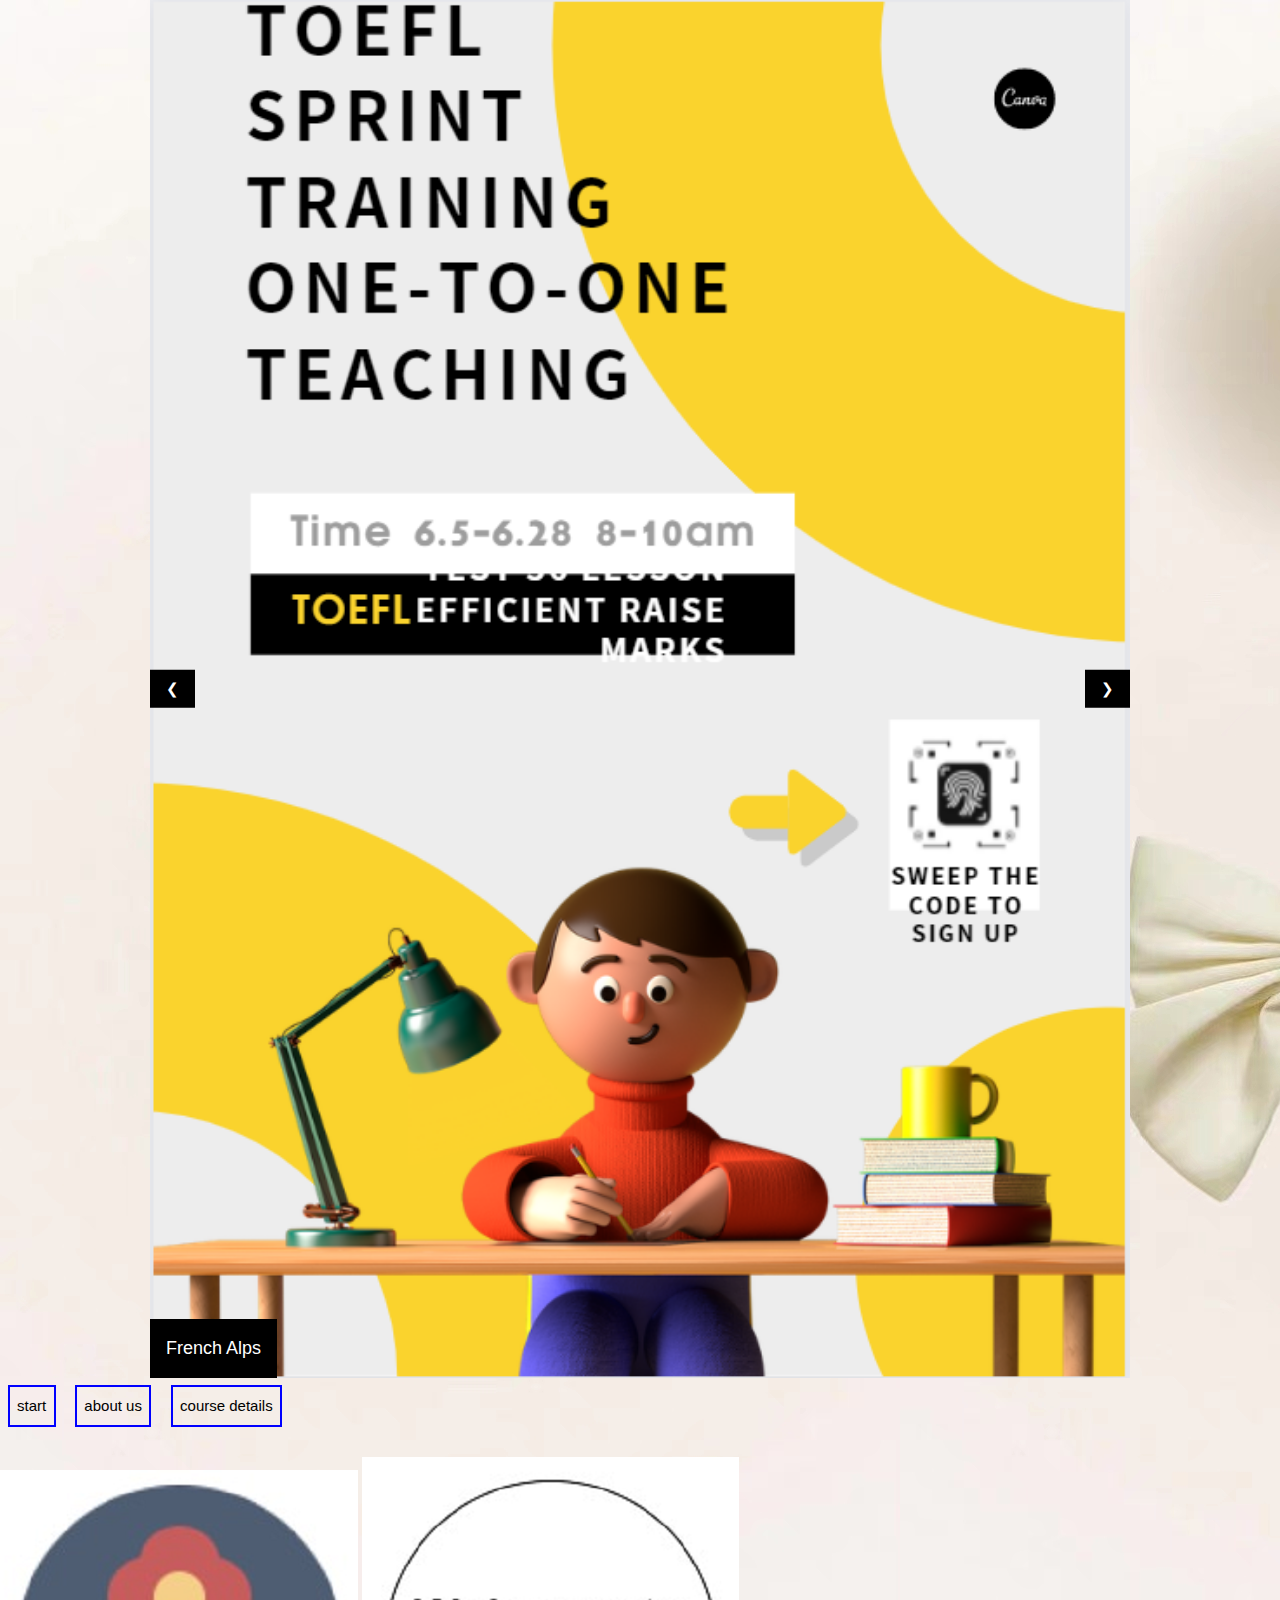
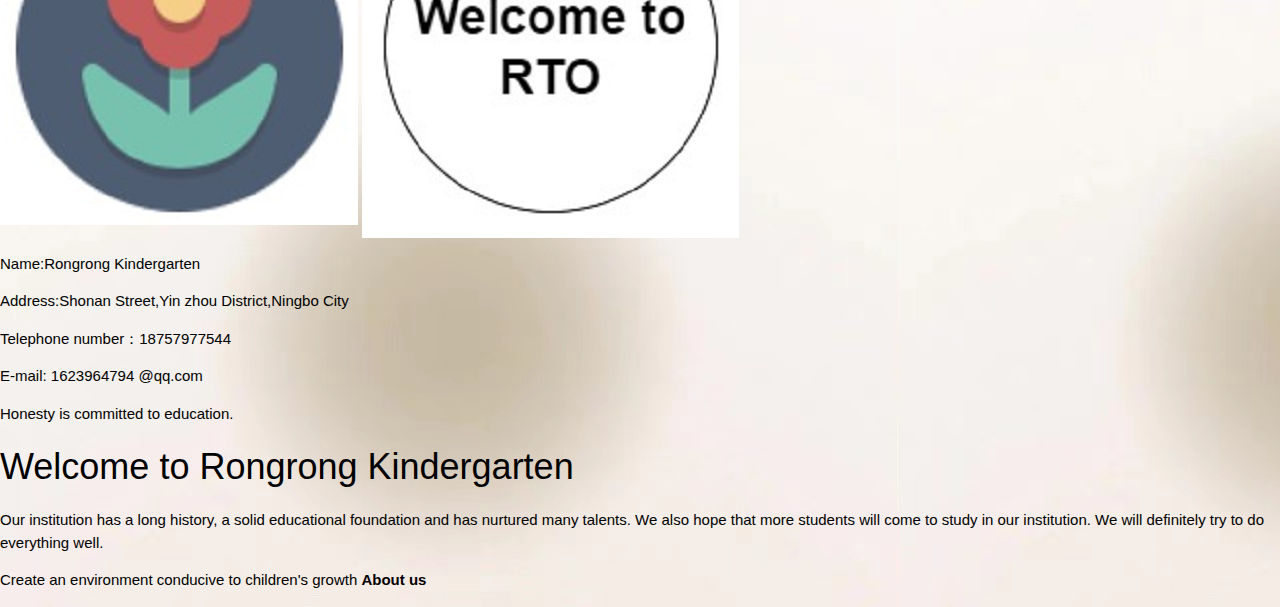
<file: index.html>
<!DOCTYPE html>
<html lang="en" >
<head>
  <meta charset="UTF-8">
  <title>CodePen - 4th April exercise 1</title>
  <link rel="stylesheet" href="./style.css">
<link rel="icon" type="image/x-icon" href="favicon.ico">
<link rel="stylesheet" href="https://www.w3schools.com/w3css/4/w3.css">
<style>
.mySlides {display:none;}
</style>
<body>



<div class="w3-content w3-display-container">

<div class="w3-display-container mySlides">
  <img src="1.png" style="width:100%">
  <div class="w3-display-bottomleft w3-large w3-container w3-padding-16 w3-black">
    French Alps
  </div>
</div>

<div class="w3-display-container mySlides">
  <img src="2.png" style="width:100%">
  <div class="w3-display-bottomright w3-large w3-container w3-padding-16 w3-black">
    Northern Lights
  </div>
</div>

<div class="w3-display-container mySlides">
  <img src="3.png" style="width:100%">
  <div class="w3-display-topleft w3-large w3-container w3-padding-16 w3-black">
    Beautiful Mountains
  </div>
</div>

<div class="w3-display-container mySlides">
  <img src="4.png" style="width:100%">
  <div class="w3-display-topright w3-large w3-container w3-padding-16 w3-black">
    The Rain Forest
  </div>
</div>

<div class="w3-display-container mySlides">
  <img src="5.png" style="width:100%">
  <div class="w3-display-middle w3-large w3-container w3-padding-16 w3-black">
    Mountains!
  </div>
</div>

<button class="w3-button w3-display-left w3-black" onclick="plusDivs(-1)">&#10094;</button>
<button class="w3-button w3-display-right w3-black" onclick="plusDivs(1)">&#10095;</button>

</div>

<script>
var slideIndex = 1;
showDivs(slideIndex);

function plusDivs(n) {
  showDivs(slideIndex += n);
}

function showDivs(n) {
  var i;
  var x = document.getElementsByClassName("mySlides");
  if (n > x.length) {slideIndex = 1}
  if (n < 1) {slideIndex = x.length}
  for (i = 0; i < x.length; i++) {
     x[i].style.display = "none";  
  }
  x[slideIndex-1].style.display = "block";  
}
</script>

</head>
<body>
<!-- partial:index.partial.html -->
<nav>
  <ul>
    
    <li><a href="index.html">start</a></li>
    <li><a href="resume.html">about us</a></li>
    <li><a href="project.html">course details</a></li>
  
  </ul>
</nav>
  

<br>

<!-- partial -->
 <img src='logo.png' class='writer-img'>
 <img src='welcome.png' class='writer-img'>
  <td><p>Name:Rongrong Kindergarten</p>
    <p>Address:Shonan Street,Yin zhou District,Ningbo City</p>
    <p>Telephone number：18757977544</p>
    <p>E-mail: 1623964794 @qq.com</p>
    
</body>
</html>

 <style type="text/css">
    body{
     background: url("background.jpg");             
 }
    
</style> 

<p>
  Honesty is committed to education.
  </p>
  <script>
  document.write("<h1>Welcome to Rongrong Kindergarten</h1>");
  document.write("<p>Our institution has a long history, a solid educational foundation and has nurtured many talents. We also hope that more students will come to study in our institution. We will definitely try to do everything well.</p>");
  </script>
  <p>
    Create an environment conducive to children's growth <strong>About us</strong>
  
  </p>
</body>
</html>
</file>
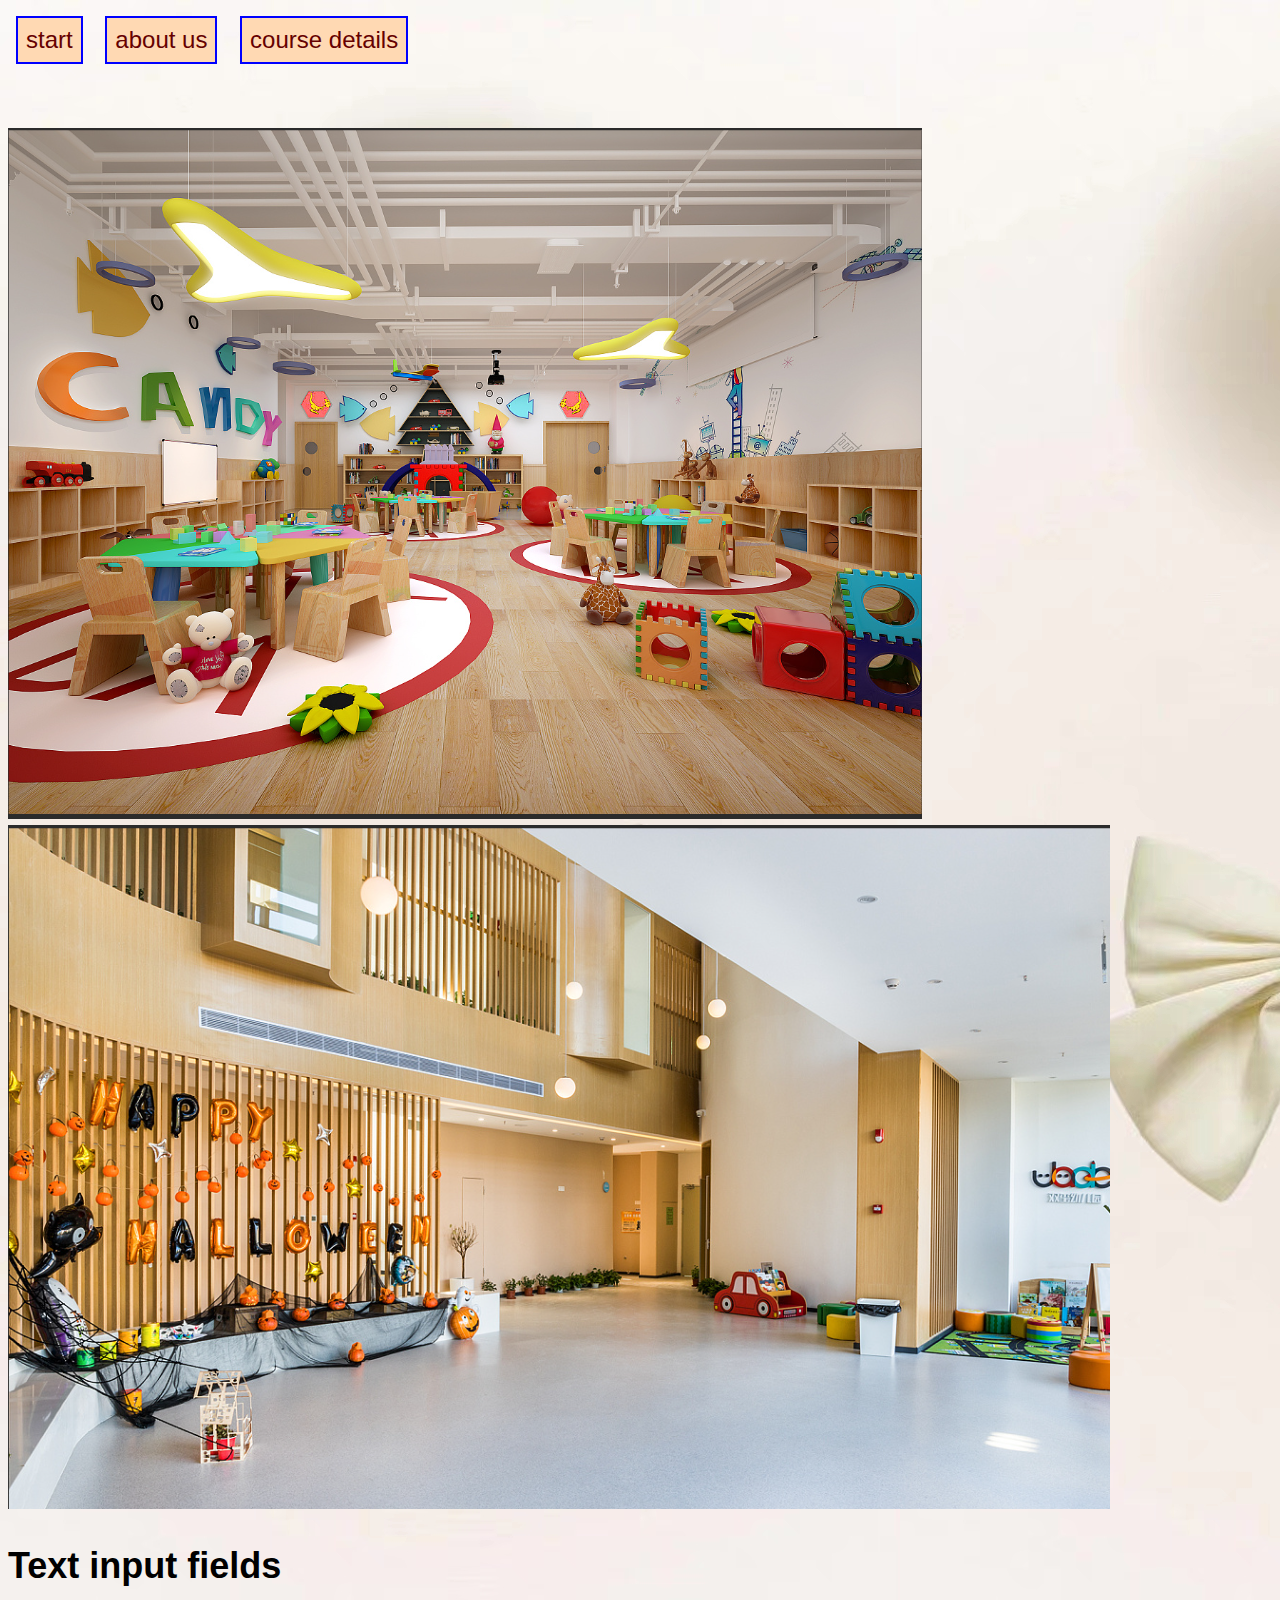
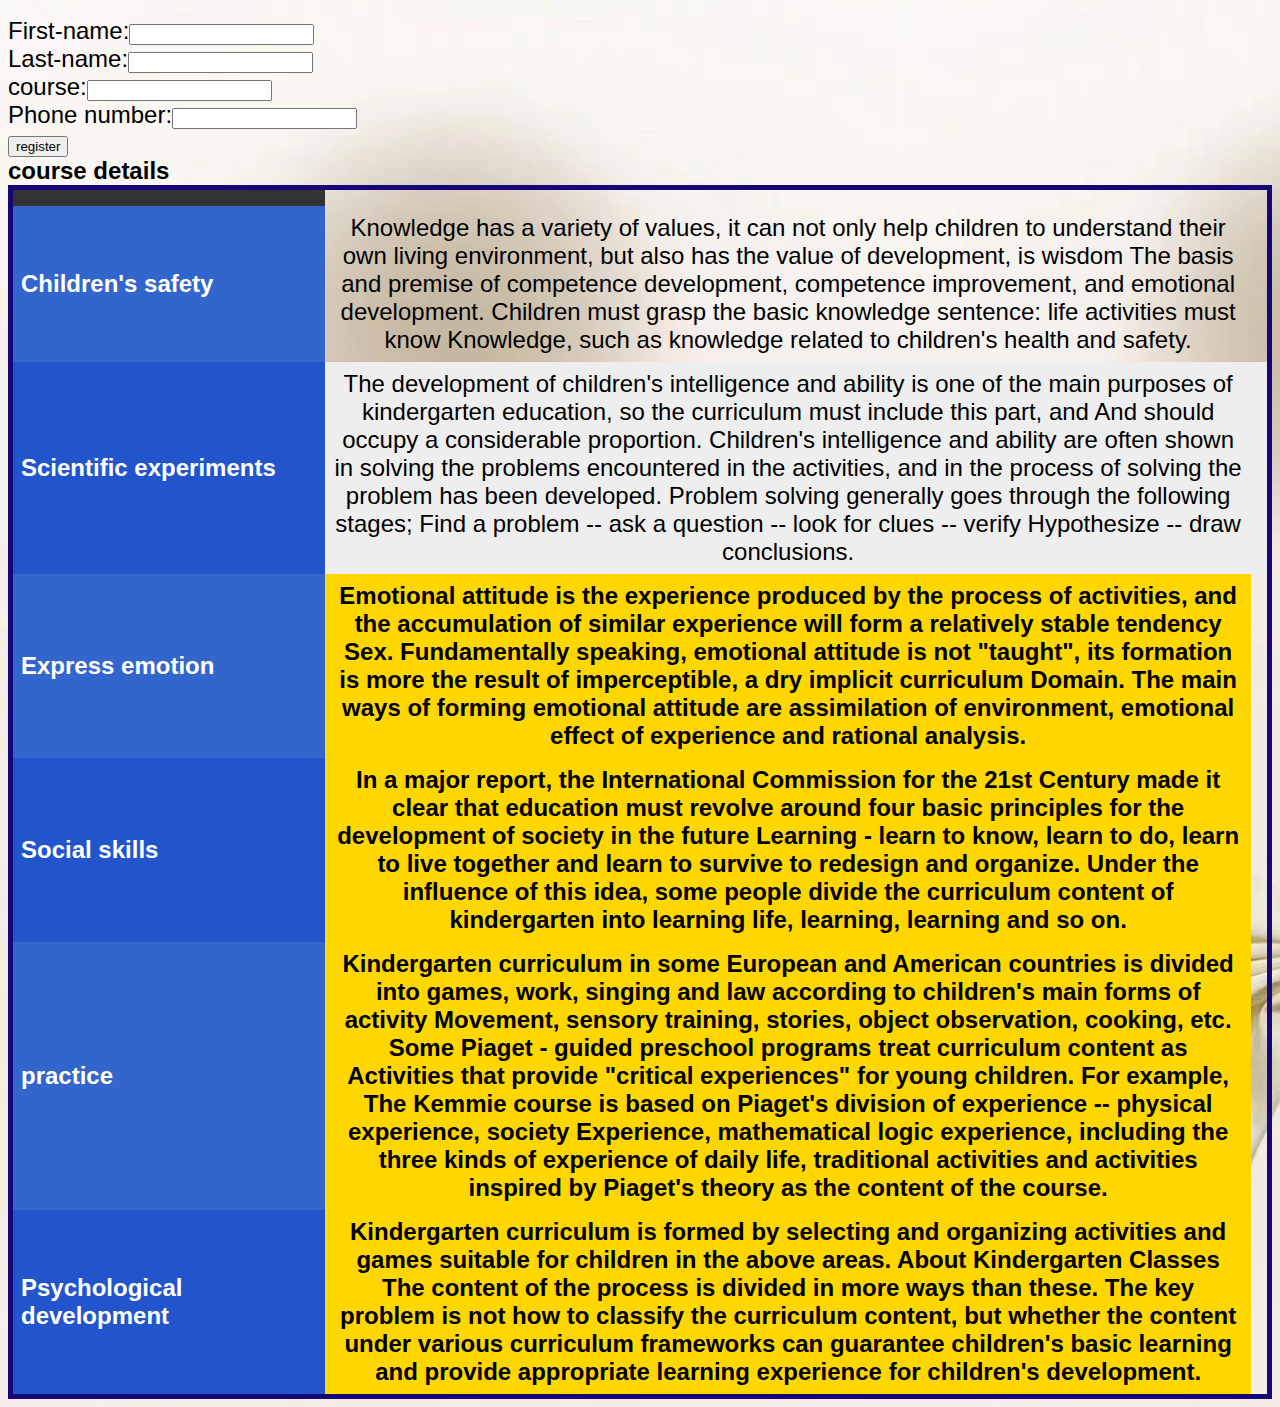
<file: project.html>
<!DOCTYPE html>
<html lang="en" >
<head>
  <meta charset="UTF-8">
  <title>CodePen - 4th April exercise 1</title>
  <link rel="stylesheet" href="./style.css">

</head>
<body>
<!-- partial:index.partial.html -->
<nav>
  <ul>
    <li><a href="index.html">start</a></li>
    <li><a href="resume.html">about us</a></li>
    <li><a href="project.html">course details</a></li>
  
  </ul>
</nav>
  

<br>

<!-- partial -->
<br>

<img src='school.png' class='writer-img'>
<img src='school1.png' class='writer-img'>

<style type="text/css">
    body{
     background: url("background.jpg");             
 }

    
</style> 
<head>
    <meta charset="UTF-8">
    <meta http-equiv="X-UA-Compatible" content="IE=edge">
    <meta name="viewport" content="width=device-width, initial-scale=1.0">
    <title>Document</title>
<link rel="stylesheet" href="table1.css">

<h2>Text input fields</h2>
<div name="container">
  <form name="myform" method="post" action="mailto:choucChotmail.com" onsubmit="returnvalidateform()">
    First-name:<input type="text" id="first-name"><br/>
    Last-name:<input type="text" id="last-name"><br/>
    course:<input type="text" id="course"><br/>
    Phone number:<input type="text" id="number"><br/>
    <input type="submit" value="register">
  </form>
 </div>




    
</head>
<body>
 <table>
 <caption>course details</caption>
 <thead>
 <tr>
<th><!-- Intentionally Blank --></th>

  <tr>
 </thead>
  <tbody>
 <tr>
  <th>Children's safety </th>
  <td>Knowledge has a variety of values, it can not only help children to understand their own living environment, but also has the value of development, is wisdom
    The basis and premise of competence development, competence improvement, and emotional development. Children must grasp the basic knowledge sentence: life activities must know
    Knowledge, such as knowledge related to children's health and safety.</td>
  
 <td></td>
  </tr>
  <tr>
 <th>Scientific experiments </th>
 <td>The development of children's intelligence and ability is one of the main purposes of kindergarten education, so the curriculum must include this part, and
  And should occupy a considerable proportion. Children's intelligence and ability are often shown in solving the problems encountered in the activities, and in the process of solving the problem has been developed. Problem solving generally goes through the following stages; Find a problem -- ask a question -- look for clues -- verify
  Hypothesize -- draw conclusions.</td>
 
 <td></td>
  </tr>
   <tr>
   <th>Express emotion</th>
<td class="cell-hightlight">Emotional attitude is the experience produced by the process of activities, and the accumulation of similar experience will form a relatively stable tendency
  Sex. Fundamentally speaking, emotional attitude is not "taught", its formation is more the result of imperceptible, a dry implicit curriculum
  Domain. The main ways of forming emotional attitude are assimilation of environment, emotional effect of experience and rational analysis.</td>
 </tr>

 <tr>
  <th>Social skills</th>
<td class="cell-hightlight">In a major report, the International Commission for the 21st Century made it clear that education must revolve around four basic principles for the development of society in the future
  Learning - learn to know, learn to do, learn to live together and learn to survive to redesign and organize. Under the influence of this idea, some people divide the curriculum content of kindergarten into learning life, learning, learning and so on.</td>
</tr>

<tr>
  <th>practice</th>
<td class="cell-hightlight">Kindergarten curriculum in some European and American countries is divided into games, work, singing and law according to children's main forms of activity
  Movement, sensory training, stories, object observation, cooking, etc. Some Piaget - guided preschool programs treat curriculum content as
  Activities that provide "critical experiences" for young children. For example, The Kemmie course is based on Piaget's division of experience -- physical experience, society
  Experience, mathematical logic experience, including the three kinds of experience of daily life, traditional activities and activities inspired by Piaget's theory as the content of the course.</td>
</tr>

<tr>
  <th>Psychological development</th>
<td class="cell-hightlight">Kindergarten curriculum is formed by selecting and organizing activities and games suitable for children in the above areas. About Kindergarten Classes
  The content of the process is divided in more ways than these. The key problem is not how to classify the curriculum content, but whether the content under various curriculum frameworks can guarantee children's basic learning and provide appropriate learning experience for children's development.</td>
</tr>
 

</body>
</html>
</body>
</html>
</file>
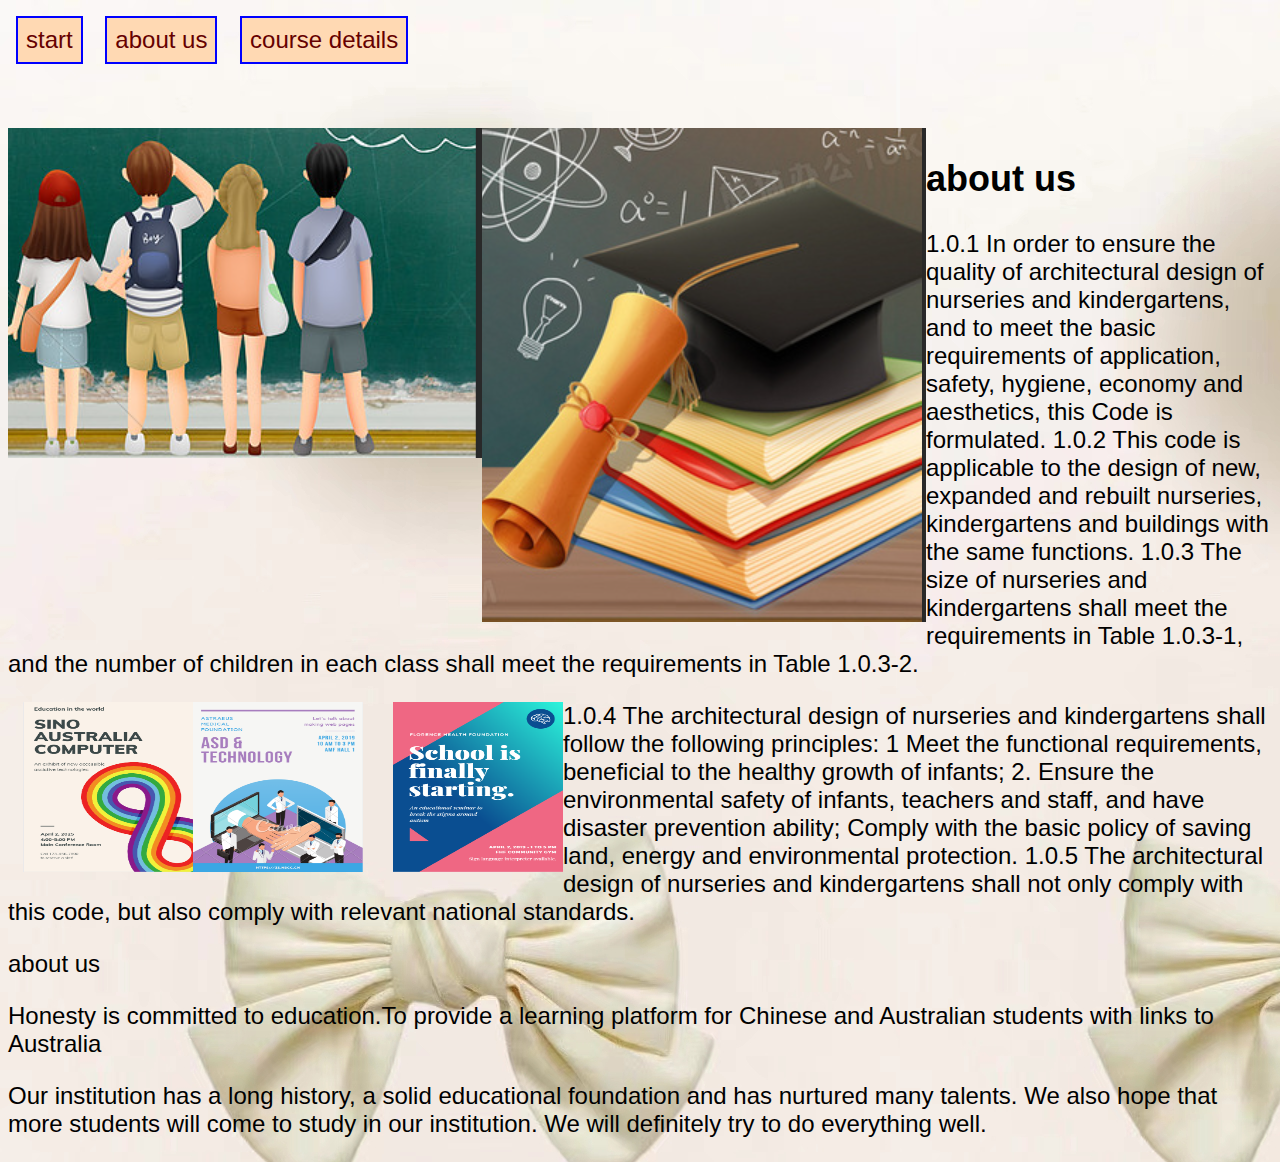
<file: resume.html>
<!DOCTYPE html>
<html lang="en" >
<head>
  <meta charset="UTF-8">
  <title>CodePen - 4th April exercise 1</title>
  <link rel="stylesheet" href="./style.css">

</head>
<body>
<!-- partial:index.partial.html -->
<nav>
  <ul>
     <li><a href="index.html">start</a></li>
    <li><a href="resume.html">about us</a></li>
    <li><a href="project.html">course details</a></li>

  </ul>
</nav>
  

<br>

<br>
<img src='photo.png' class='writer-img'>
<img src='photo1.png' class='writer-img'>
<style>
  img {
    float: left;
  }
  </style>
  </head>
  <body>


<h2>about us</h2>

<p>1.0.1 In order to ensure the quality of architectural design of nurseries and kindergartens, and to meet the basic requirements of application, safety, hygiene, economy and aesthetics, this Code is formulated.

  1.0.2 This code is applicable to the design of new, expanded and rebuilt nurseries, kindergartens and buildings with the same functions.
  
  1.0.3 The size of nurseries and kindergartens shall meet the requirements in Table 1.0.3-1, and the number of children in each class shall meet the requirements in Table 1.0.3-2.</p>

<p><img src="3.png" alt="Pineapple" style="width:170px;height:170px;margin-left:15px;">
  <p><img src="4.png" alt="Pineapple" style="width:170px;height:170px;margin-right:15px;">
    <p><img src="5.png" alt="Pineapple" style="width:170px;height:170px;margin-left:15px;">
      1.0.4 The architectural design of nurseries and kindergartens shall follow the following principles:

      1 Meet the functional requirements, beneficial to the healthy growth of infants;
      
      2. Ensure the environmental safety of infants, teachers and staff, and have disaster prevention ability;
      
      Comply with the basic policy of saving land, energy and environmental protection.
      
      1.0.5 The architectural design of nurseries and kindergartens shall not only comply with this code, but also comply with relevant national standards.</p>
<td><p>about us</p>
    <p>Honesty is committed to education.To provide a
      learning platform for 
      Chinese and Australian
      students with links to 
      Australia</p>
    <p>Our institution has a long
      history, a solid
      educational foundation and has nurtured many talents. We also hope that more students will come to study in our institution. We will definitely try to do everything well.</p>
    
<!-- partial -->
<style type="text/css">
    body{
     background: url("background.jpg");             
 }
    
</style> 
  
</body>
</html>
</file>
<file: style.css>
ul {
  list-style-type: none;
  margin: 0;
  padding: 0;
}
li {
  border: 2px solid blue;
  display: inline-block;
  
  margin: 0.5rem;
}

a {
  text-decoration: none;
  background-color: #ffd9b3;
  color: #600;
  padding: 0.5rem;
  display: block;
}
a:hover {
  background-color: #600;
  color: #ff3333;
}
body {
  font-family: "Open Sans", sans-serif;
  font-size: 150%;
}
</file>
<file: table1.css>
caption{
 font-weight: bold;
   font-size: 24px;
 text-align: left;
 color: black;
    }
    body{
font-family: sans-serif;
    }

    th,td{
 border:1px soild rgb(144, 7, 7);
 padding:8px;
    }
     
    table{
 border-collapse: collapse;
 border:5px solid rgb(23, 6, 122);
 text-align: center;
 vertical-align: middle;

    thead th{
width: 25%
    }

    .cell-hightlight{
 background-color: gold;
 font-weight: bold;
    }
    thead {
        background-color: #333;
        color: white;
      }
      thead {
        background-color: #333;
        color: white;
        font-size: 0.875rem;
        text-transform: uppercase;
        letter-spacing: 2%;
    }
    tbody tr:nth-child(even) {
        background-color: #eee;
      }
      
      tbody th {
        background-color: #36c;
        color: #fff;
        text-align: left;
      }
      tbody th {
        background-color: #36c;
        color: #fff;
        text-align: left;
      }
      
      tbody tr:nth-child(even) th {
        background-color: #25c;
      }
</file>
